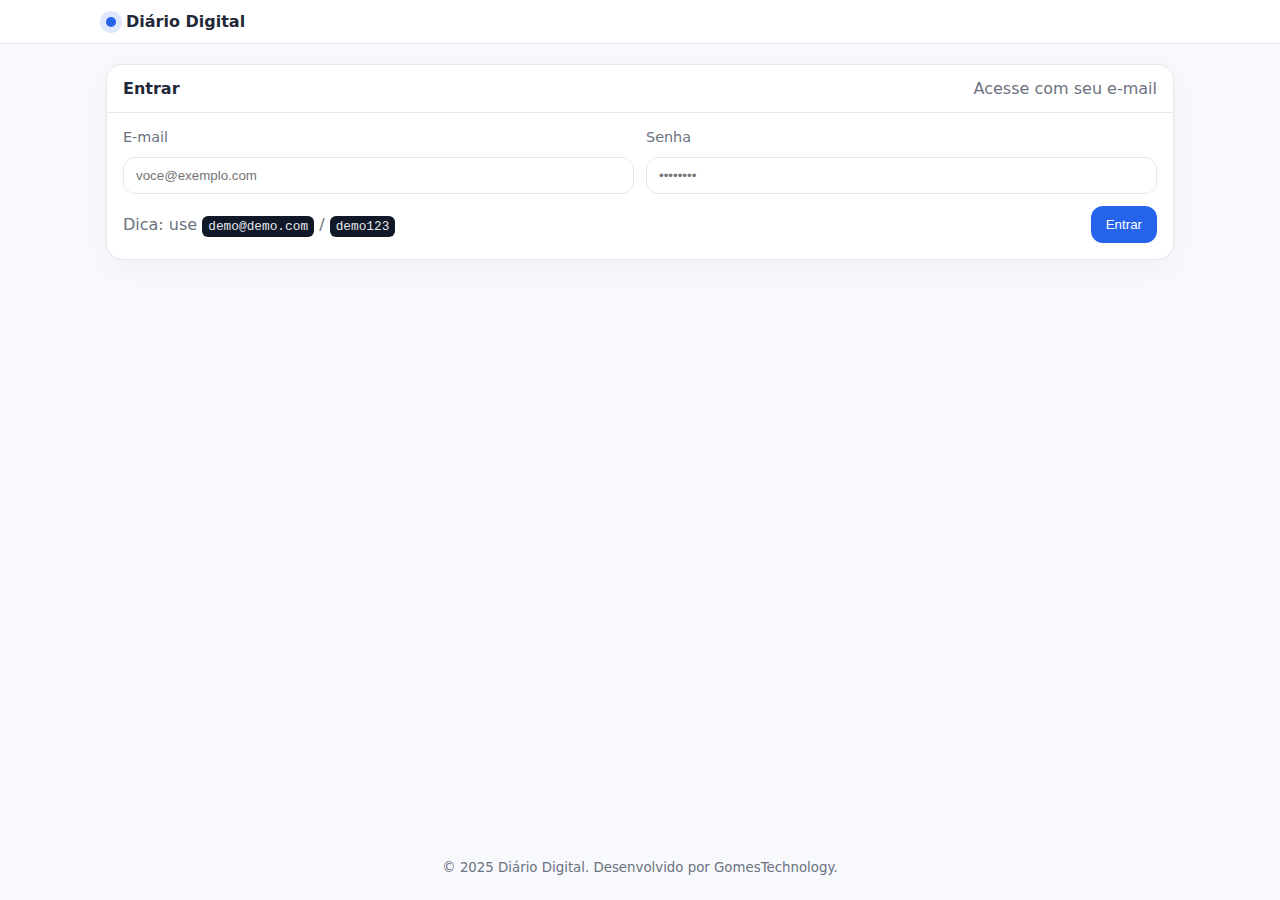
<file: index.html>
<!DOCTYPE html>
<html lang="pt-br">
<head>
  <meta charset="utf-8" />
  <meta name="viewport" content="width=device-width, initial-scale=1" />
  <title>Diário Digital — Controle de Presença</title>
  <link rel="stylesheet" href="/static/css/styles.css">
</head>
<body>
<div class="app" id="app">
  <header>
    <div class="topbar">
      <div class="brand"><span class="dot"></span> Diário Digital</div>
      <nav class="nav" id="nav"></nav>
      <div class="user" id="userBox"></div>
    </div>
  </header>

  <main>
    <!-- LOGIN -->
    <section id="view-login" class="card fade-in" hidden>
      <div class="head"><strong>Entrar</strong><span class="muted">Acesse com seu e-mail</span></div>
      <div class="body">
        <form id="loginForm" class="grid cols-2" autocomplete="on">
          <div class="grid"><label>E-mail</label><input class="input" type="email" name="email" required placeholder="voce@exemplo.com"></div>
          <div class="grid"><label>Senha</label><input class="input" type="password" name="password" required placeholder="••••••••"></div>
          <div class="row" style="grid-column:1/-1;justify-content:space-between">
            <div class="muted">Dica: use <span class="kbd">demo@demo.com</span> / <span class="kbd">demo123</span></div>
            <button class="btn primary" type="submit">Entrar</button>
          </div>
        </form>
      </div>
    </section>

<!-- PRINCIPAL: MEMBROS -->
<section id="view-members" class="fade-in" hidden>
  <div class="card">
    <div class="head">
      <div class="row">
        <strong>Lista de Membros</strong>
        <span class="badge muted" id="membersCount">0 membros</span>
      </div>

      <div class="toolbar">
        <input class="input" id="memberSearch" placeholder="Pesquisar por nome..." />
        <select id="filterMemberRole">
          <option value="">Todos os cargos</option>
        </select>
        <span id="membersByRoleCount" class="muted">0 membros nesse cargo</span>
        <button class="btn" id="btnNewMember">+ Cadastrar membro</button>
      </div>
    </div>

    <div class="body">
      <div class="muted" style="margin-bottom:10px">
        Colunas: <strong>Nome</strong>, <strong>Cargos</strong>, <strong>Editar situação</strong>
      </div>
      <div style="overflow:auto">
        <table id="membersTable">
          <thead>
            <tr><th>Nome do Membro</th><th>Cargos</th><th>Situação</th><th>Ações</th></tr>
          </thead>
          <tbody></tbody>
        </table>
      </div>
    </div>
  </div>
</section>


    <!-- LISTA DE PRESENÇA -->
    <section id="view-attendance" class="fade-in" hidden>
      <div class="card">
        <div class="head">
          <strong>Lista de Presença</strong>
          <div class="toolbar">
            <select id="attendanceDate" title="Datas (apenas domingos)"></select>
            <button class="btn" id="btnLoadAttendance">Carregar</button>
            <button class="btn primary" id="btnSaveAttendance">Salvar presenças</button>
          </div>
        </div>
        <div class="body">
          <p class="muted">Regra: <em>Licença</em> aparece aqui como inativo. <em>Afastado</em> não aparece na chamada.</p>
          <div style="overflow:auto">
            <table id="attendanceTable">
              <thead>
                <tr><th>Nome</th><th>Situação</th><th>Presença</th></tr>
              </thead>
              <tbody></tbody>
            </table>
          </div>
        </div>
      </div>
    </section>

    <!-- FILTROS DE PRESENÇA -->
<section id="view-filters" class="fade-in" hidden>
  <div class="card">
    <div class="head">
      <strong>Filtros de Presença</strong>
      <div class="toolbar">
        <button id="btnRunFilters" class="btn">Aplicar filtros</button>
      </div>
    </div>

    <div class="body">
      <!-- Área de filtros -->
      <div class="grid cols-2">
        <div>
          <label>Data (Domingos)</label>
          <select id="filterDate"></select>
        </div>
        <div>
          <label>Status de presença</label>
          <select id="filterPresence">
            <option value="">Todos</option>
            <option value="P">Presente</option>
            <option value="F">Falta</option>
            <option value="FJ">Falta Justificada</option>
          </select>
        </div>
        <div>
          <label>Nome contém</label>
          <input id="filterName" class="input" placeholder="Buscar por nome" />
        </div>
        <div>
          <label>Cargo</label>
          <input id="filterRole" class="input" placeholder="Ex.: Professor" />
        </div>
        <div>
          <label>Situação</label>
          <select id="filterStatus">
            <option value="">Todas</option>
            <option value="frequente">Frequente</option>
            <option value="afastado">Afastado</option>
            <option value="licenca">Licença</option>
          </select>
        </div>
      </div>

      <!-- Área de contadores -->
      <div class="stats-container">
        <div class="stat-box">
          <strong id="countTotalMembers">0</strong>
          <span>Total de Membros</span>
        </div>
        <div class="stat-box">
          <strong id="countFaltas">0</strong>
          <span>Faltas</span>
        </div>
        <div class="stat-box">
          <strong id="countFaltasJustificadas">0</strong>
          <span>Faltas Justificadas</span>
        </div>
        <div class="stat-box">
          <strong id="countTotalFaltas">0</strong>
          <span>Total de Faltas</span>
        </div>
        <div class="stat-box">
          <strong id="countMembersByRole">-</strong>
          <span>Membros por Cargo</span>
        </div>
      </div>

      <!-- Lista filtrada -->
      <div style="margin-top:14px;overflow:auto">
        <table id="filtersResult">
          <thead>
            <tr>
              <th>Data</th>
              <th>Nome</th>
              <th>Cargos</th>
              <th>Situação</th>
              <th>Presença</th>
            </tr>
          </thead>
          <tbody></tbody>
        </table>
      </div>
    </div>
  </div>
</section>


  </main>

  <footer>
    <small>© 2025 Diário Digital. Desenvolvido por <a href="https://karythongomes.com.br">GomesTechnology</a>.</small>
  </footer>
</div>

<!-- DIALOG: NOVO/EDITAR MEMBRO -->
<dialog id="memberDialog">
  <form method="dialog" id="memberForm" class="grid" style="padding:18px">
    <h3 id="memberDialogTitle" style="margin:0">Cadastrar membro</h3>
    <input type="hidden" id="memberId" />
    <div class="grid">
      <label>Nome</label>
      <input id="memberName" class="input" required placeholder="Nome completo" />
    </div>
    <div class="grid">
      <label>Cargos (selecione um ou mais)</label>
      <div id="rolesArea" class="row" style="gap:10px;flex-wrap:wrap"></div>
    </div>
    <div class="grid">
      <label>Situação</label>
      <select id="memberStatus">
        <option value="frequente">Frequente</option>
        <option value="afastado">Afastado</option>
        <option value="licenca">Licença</option>
      </select>
    </div>
    <div class="row" style="justify-content:flex-end;margin-top:8px">
      <button class="btn ghost" value="cancel">Cancelar</button>
      <button class="btn primary" value="default">Salvar</button>
    </div>
  </form>
</dialog>

<script src="/static/js/script.js"></script>
</body>
</html>
</file>
<file: static/css/styles.css>
:root{
      --bg:#f7f9fc; --surface:#ffffff; --text:#1f2937; --muted:#6b7280; --primary:#2563eb; --primary-600:#1d4ed8; --ring:#93c5fd; --danger:#ef4444; --success:#16a34a; --warning:#f59e0b;
      --border:#e5e7eb;
    }
    *{box-sizing:border-box}
    html,body{height:100%}
    body{margin:0;font-family:Inter,system-ui,Segoe UI,Roboto,Helvetica,Arial,sans-serif;background:var(--bg);color:var(--text)}
    a{color:inherit;text-decoration:none}
    .app{
      display:flex;min-height:100vh;flex-direction:column;
    }
    header{
      position:sticky;top:0;background:var(--surface);border-bottom:1px solid var(--border);z-index:10
    }
    .topbar{display:flex;align-items:center;justify-content:space-between;gap:12px;padding:12px 16px;max-width:1100px;margin:0 auto}
    .brand{display:flex;align-items:center;gap:10px;font-weight:700}
    .brand .dot{width:10px;height:10px;border-radius:999px;background:var(--primary);box-shadow:0 0 0 6px rgba(37,99,235,.15)}
    .nav{display:flex;gap:8px;flex-wrap:wrap}
    .nav a{padding:8px 12px;border-radius:10px;border:1px solid var(--border);background:var(--surface)}
    .nav a.active{background:var(--primary);color:#fff;border-color:transparent}
    .user{display:flex;align-items:center;gap:8px;color:var(--muted)}
    .btn{display:inline-flex;align-items:center;gap:8px;padding:10px 14px;border-radius:12px;border:1px solid var(--border);background:#fff;cursor:pointer;transition:transform .05s ease, box-shadow .2s ease}
    .btn:hover{box-shadow:0 6px 20px rgba(0,0,0,.06)}
    .btn:active{transform:translateY(1px)}
    .btn.primary{background:var(--primary);color:#fff;border-color:transparent}
    .btn.ghost{background:transparent}

    main{max-width:1100px;margin:20px auto;padding:0 16px;flex:1;width:100%}
    .card{background:var(--surface);border:1px solid var(--border);border-radius:16px;box-shadow:0 8px 30px rgba(0,0,0,.04);overflow:hidden}
    .card .head{display:flex;align-items:center;justify-content:space-between;padding:14px 16px;border-bottom:1px solid var(--border)}
    .card .body{padding:16px}
    .muted{color:var(--muted)}

    .grid{display:grid;gap:12px}
    @media(min-width:768px){.grid.cols-2{grid-template-columns:1fr 1fr}}

    .input, select, textarea{width:100%;padding:10px 12px;border-radius:12px;border:1px solid var(--border);background:var(--surface);outline:none}
    .input:focus, select:focus, textarea:focus{box-shadow:0 0 0 4px var(--ring);border-color:var(--primary)}
    label{font-size:.9rem;color:var(--muted)}
    .row{display:flex;gap:10px;flex-wrap:wrap;align-items:center}

    table{width:100%;border-collapse:collapse}
    th, td{padding:10px;border-bottom:1px solid var(--border);text-align:left;vertical-align:middle}
    th{font-size:.9rem;color:var(--muted);font-weight:600;background:#fafafa}
    tr:hover td{background:#fafbff}

    .badge{display:inline-flex;align-items:center;gap:6px;padding:4px 10px;border-radius:999px;border:1px solid var(--border);background:#fff;font-size:.8rem}
    .badge.success{border-color:#bbf7d0;background:#ecfdf5;color:#065f46}
    .badge.warn{border-color:#fde68a;background:#fffbeb;color:#92400e}
    .badge.muted{background:#f3f4f6;color:#374151}

    .kbd{font-family:ui-monospace, SFMono-Regular, Menlo, Monaco, Consolas, "Liberation Mono", "Courier New", monospace;font-size:.8rem;background:#111827;color:#e5e7eb;padding:3px 6px;border-radius:6px}

    .toolbar{display:flex;gap:8px;flex-wrap:wrap}

    /* Modal */
    dialog{border:none;border-radius:16px;box-shadow:0 20px 80px rgba(0,0,0,.2);width:min(680px,92vw)}
    dialog::backdrop{background:rgba(2,6,23,.45)}

    /* Mobile cards for tables */
    @media(max-width:720px){
      table thead{display:none}
      table, tbody, tr, td{display:block;width:100%}
      tr{border:1px solid var(--border);border-radius:12px;margin-bottom:10px;background:#fff}
      td{border-bottom:1px dashed var(--border);padding:10px 12px}
      td:last-child{border-bottom:none}
      td::before{content:attr(data-label);display:block;font-size:.8rem;color:var(--muted);margin-bottom:6px}
    }

    /* Tiny animations */
    .fade-in{animation:fade .25s ease}
    @keyframes fade{from{opacity:0;transform:translateY(4px)}to{opacity:1;transform:none}}

    .status-dot{width:8px;height:8px;border-radius:999px;display:inline-block}
    .status-frequente{background:var(--success)}
    .status-afastado{background:var(--danger)}
    .status-licenca{background:var(--warning)}

    footer{padding:24px 16px;color:var(--muted);text-align:center}
</file>
